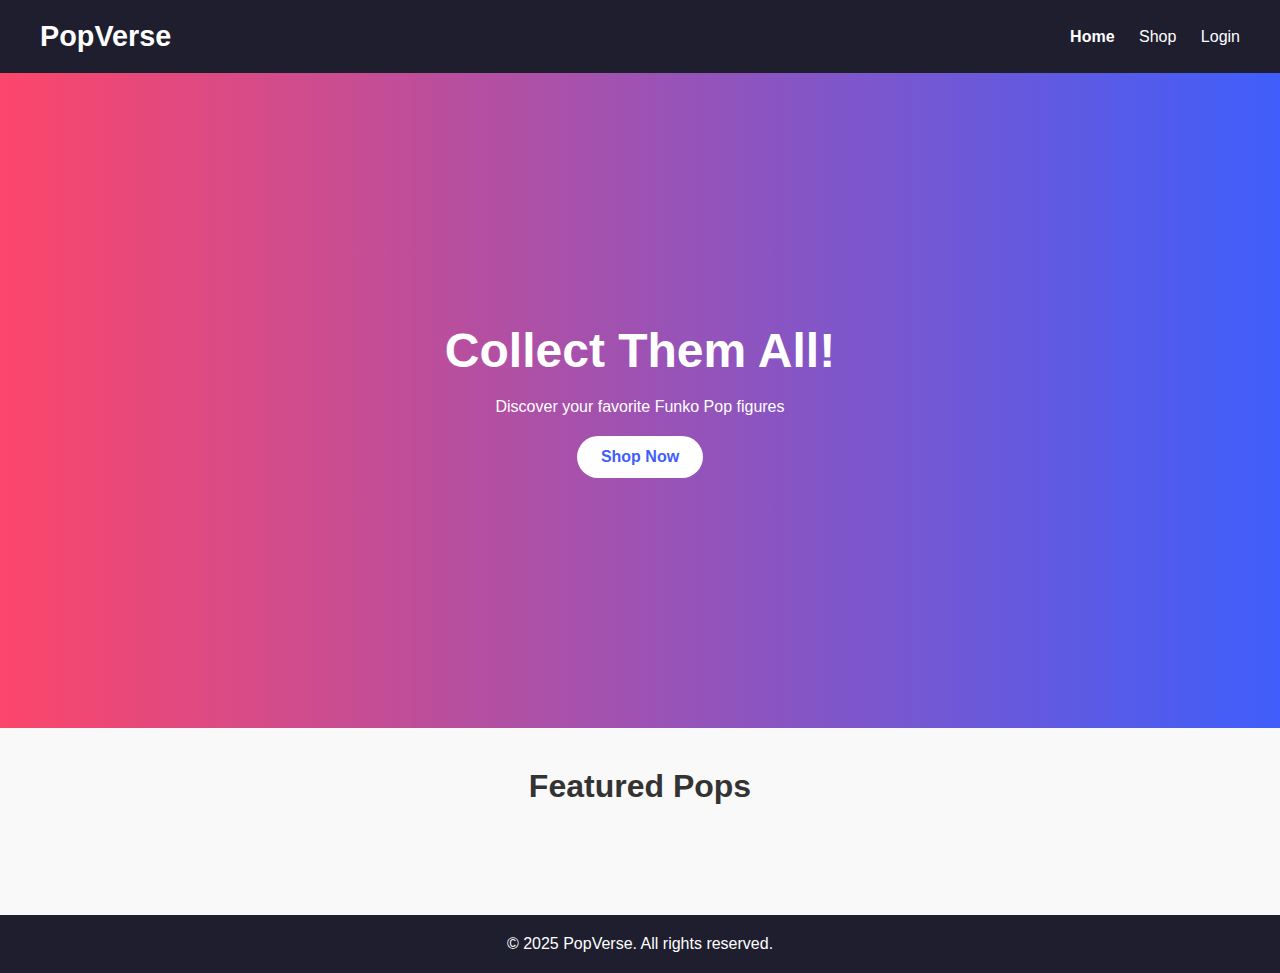
<file: page/index.html>
<!DOCTYPE html>
<html lang="en">
<head>
  <meta charset="UTF-8" />
  <meta name="viewport" content="width=device-width, initial-scale=1.0" />
  <title>PopVerse - Buy Funko Pops</title>
  <link rel="stylesheet" href="css/style.css">
</head>
<body>
  <header>
    <div class="logo"><a href="">PopVerse</b></a></div>
    <nav>
      <a href="" class="active"><b>Home</b></a>
      <a href="shop.html">Shop</a>
      <a href="login">Login</a>
    </nav>
  </header>

  <section class="hero">
    <h1>Collect Them All!</h1>
    <p>Discover your favorite Funko Pop figures</p>
    <a href="shop" class="cta-button">Shop Now</a>
  </section>

  <section class="products">
    <h2>Featured Pops</h2>
    <div class="product-grid">
    </div>
  </section>

  <footer>
    <p>&copy; 2025 PopVerse. All rights reserved.</p>
  </footer>

    <script src="js/home.js"></script>
</body>
</html>
</file>
<file: page/css/style.css>
* {
  margin: 0;
  padding: 0;
  box-sizing: border-box;
}


body {
  font-family: 'Segoe UI', sans-serif;
  background-color: #f9f9f9;
  color: #333;
}

header {
  background: #1e1e2f;
  color: #fff;
  display: flex;
  justify-content: space-between;
  align-items: center;
  padding: 20px 40px;
}

.logo {
  font-size: 1.8rem;
  font-weight: bold;
}

nav a {
  color: #fff;
  margin-left: 20px;
  text-decoration: none;
}

.hero {
  text-align: center;
  padding: 250px 20px;
  background: linear-gradient(to right, #fc466b, #3f5efb);
  color: white;
}

.hero h1 {
  font-size: 3rem;
  margin-bottom: 20px;
}

.cta-button {
  display: inline-block;
  margin-top: 20px;
  background: #fff;
  color: #3f5efb;
  padding: 12px 24px;
  border-radius: 25px;
  text-decoration: none;
  font-weight: bold;
}

.products {
  padding: 40px;
  text-align: center;
}

.products h2 {
  margin-bottom: 30px;
  font-size: 2rem;
}

.product-grid {
  display: flex;
  flex-wrap: wrap;
  justify-content: center; 
  gap: 40px;
}


.product-card {
  background: white;
  border-radius: 12px;
  box-shadow: 0 4px 10px rgba(0, 0, 0, 0.1);
  width: 290px;
}


.product-card h3 {
  margin: 15px 0 5px;
}

.product-card p {
  color: #3f5efb;
  font-weight: bold;
}

.product-card button {
  margin-top: 10px;
  padding: 10px 20px;
  background: #3f5efb;
  color: white;
  border: none;
  border-radius: 6px;
  cursor: pointer;
}

footer {
  background: #1e1e2f;
  color: #fff;
  text-align: center;
  padding: 20px;
  margin-top: 40px;
}

.product-card img {
  width: 200px;
  height: 250px;
  border-radius: 8px;
}

.active {
  color: white;
  border-color: #3f5efb;
}

div a {
  all: unset;
  cursor: pointer;
}
</file>
